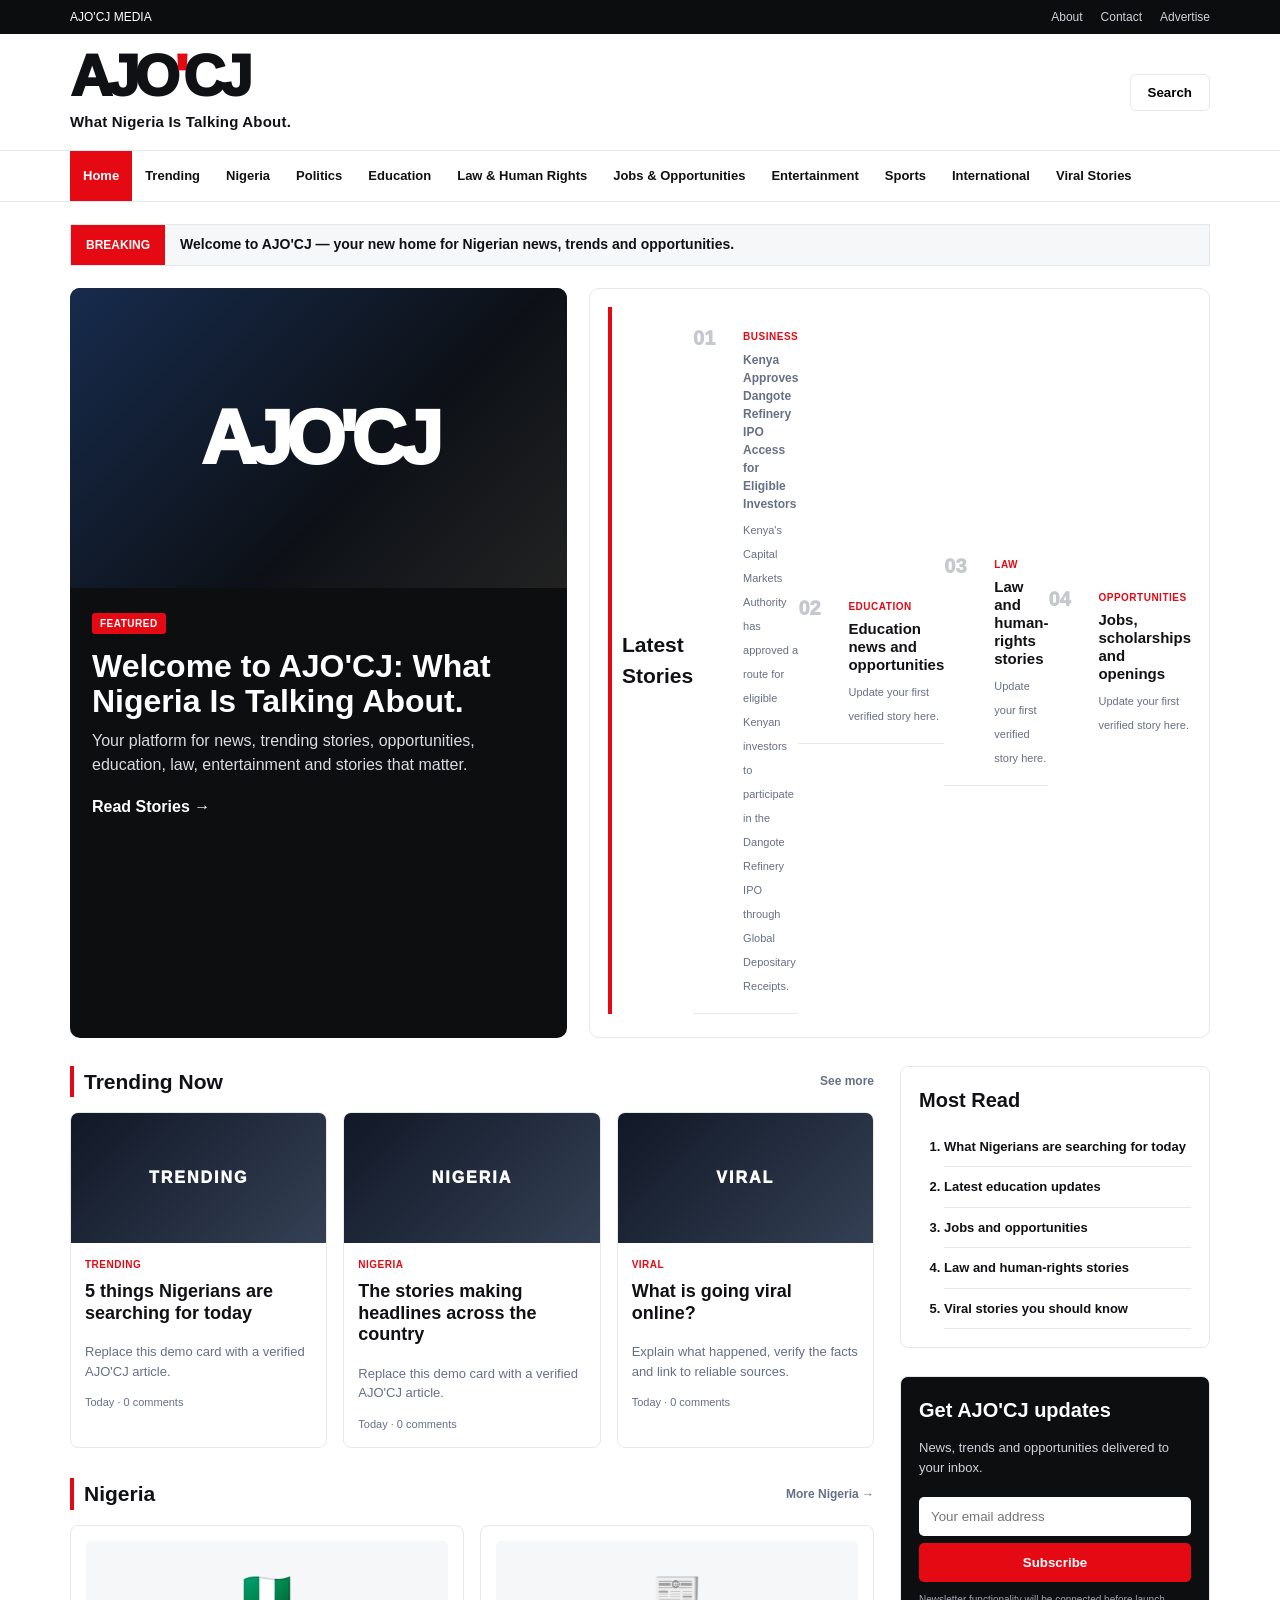
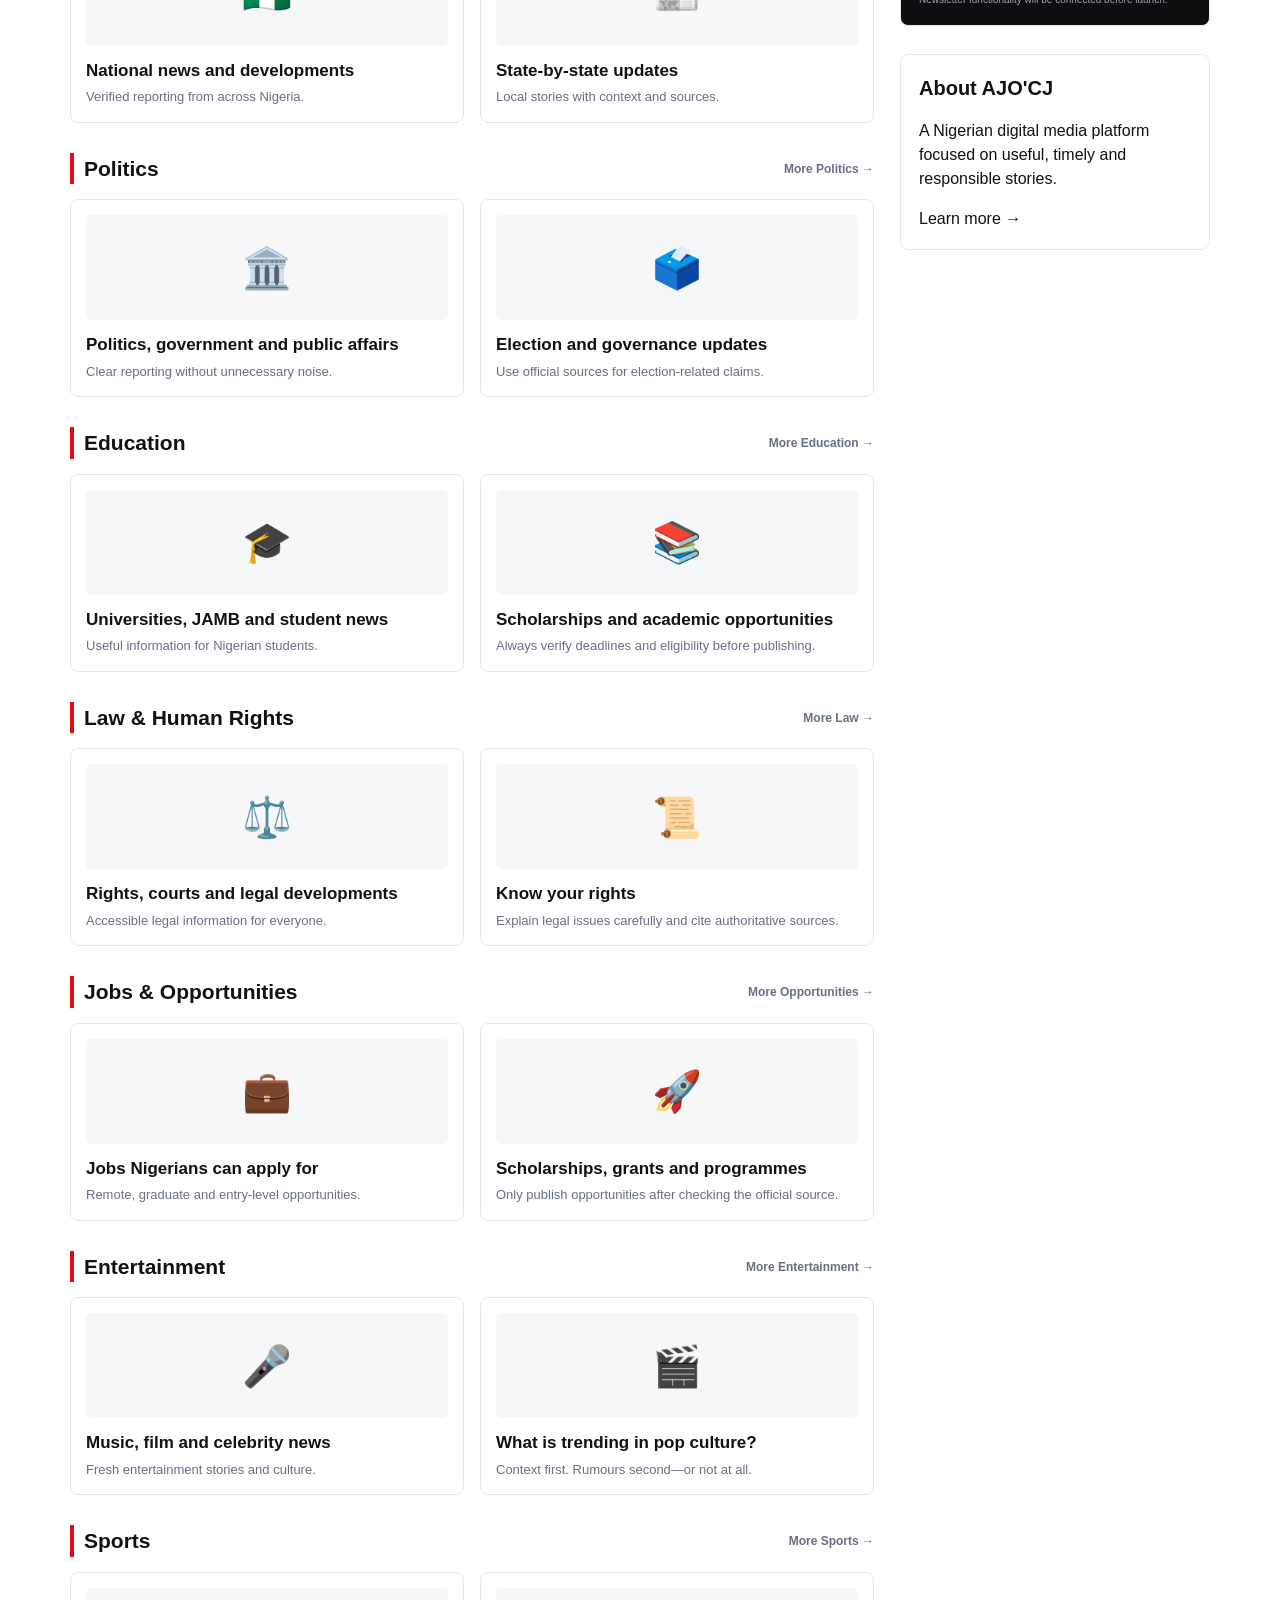
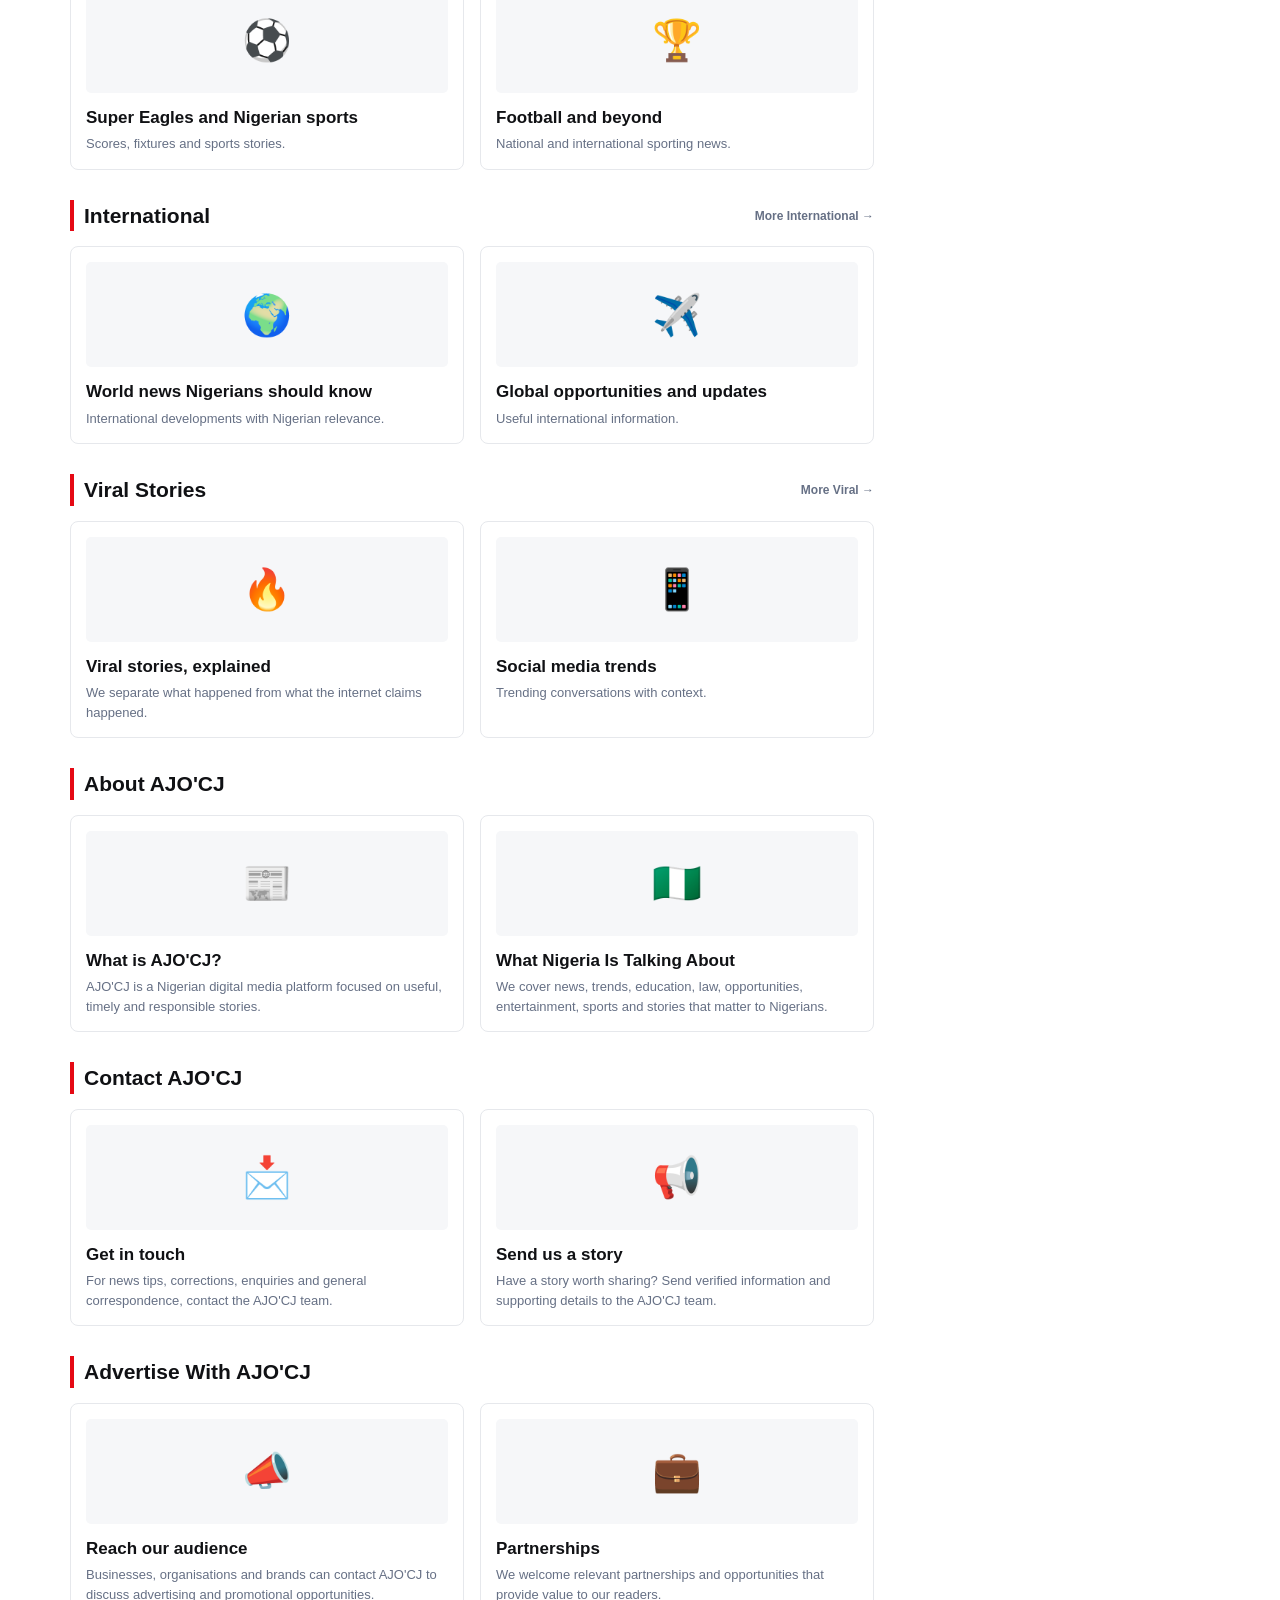
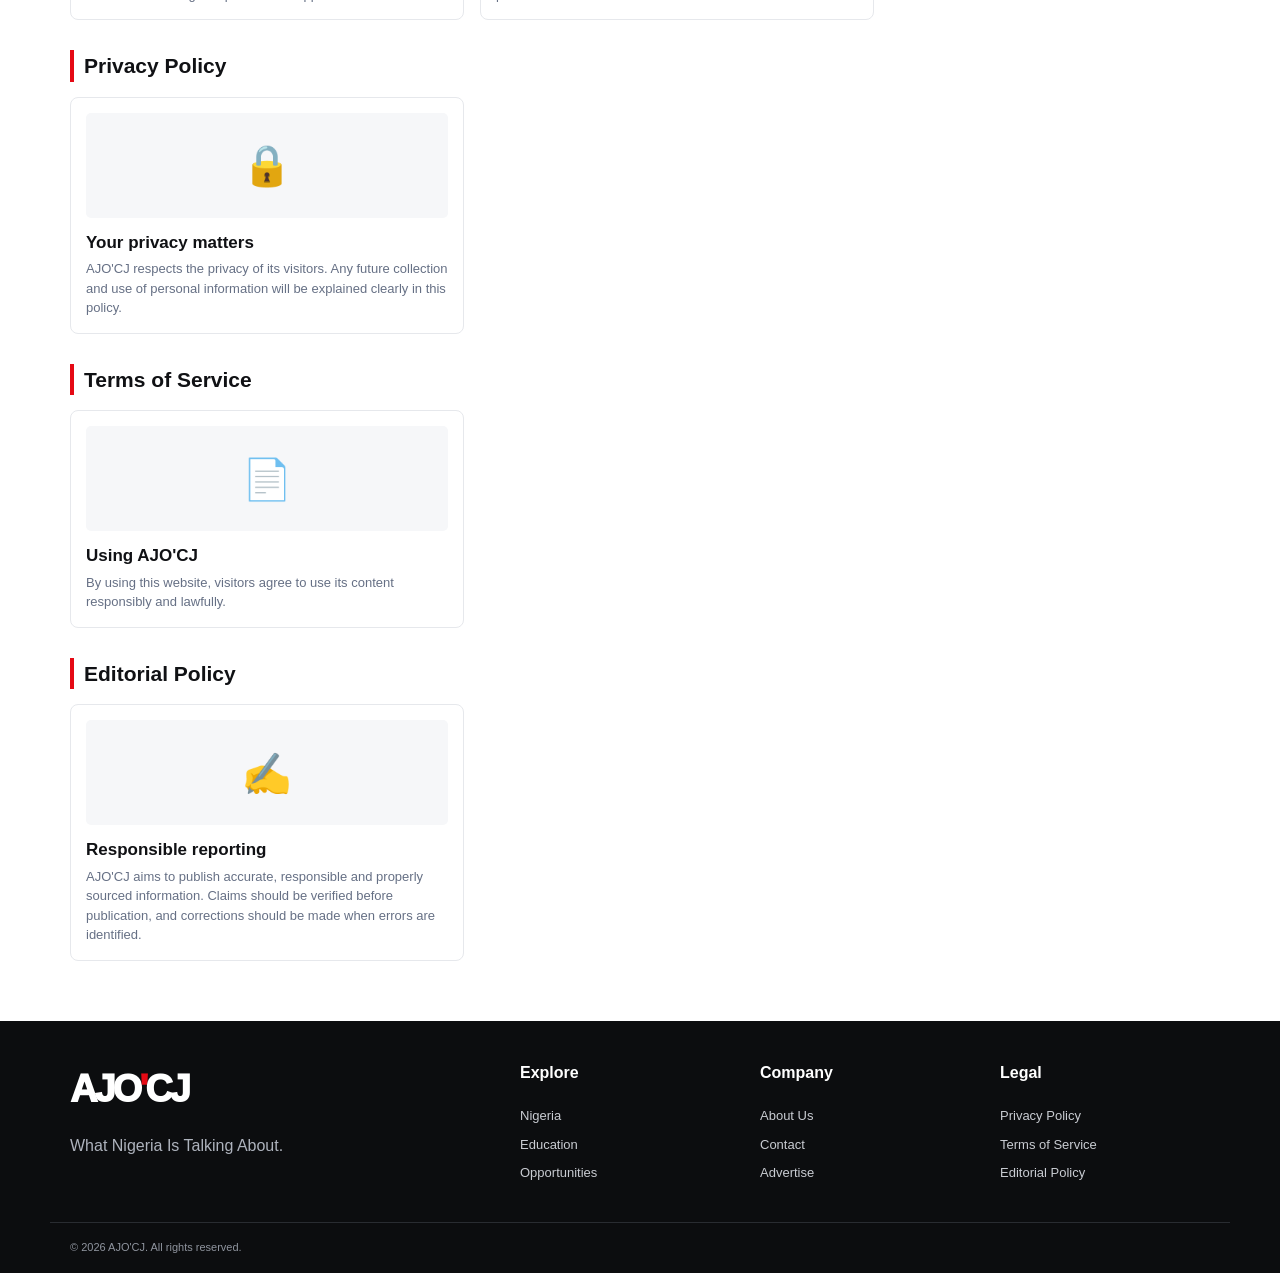
<file: index.html>
<!doctype html>
<html lang="en">
<head>
  <meta charset="utf-8">
  <meta name="viewport" content="width=device-width, initial-scale=1">
  <title>AJO'CJ — What Nigeria Is Talking About</title>
  <meta name="description" content="AJO'CJ — Nigerian news, trending stories, opportunities, education, law, entertainment and more.">
  <link rel="stylesheet" href="styles.css">
</head>

<body id="home">

  <div class="topbar">
    <div class="wrap topbar-inner">
      <span>AJO'CJ MEDIA</span>
      <div class="toplinks">
        <a href="#about">About</a>
        <a href="#contact">Contact</a>
        <a href="#advertise">Advertise</a>
      </div>
    </div>
  </div>

  <header class="header wrap">
    <a class="brand" href="#home" aria-label="AJO'CJ home">
      <span class="brand-mark">AJO<span>'</span>CJ</span>
      <span class="tagline">What Nigeria Is Talking About.</span>
    </a>

    <button class="menu-btn" id="menuBtn" aria-label="Open menu">☰</button>

    <div class="header-tools">
      <button class="search-btn" id="searchBtn">Search</button>
    </div>
  </header>

  <nav class="nav" id="nav">
    <div class="wrap nav-inner">
      <a class="active" href="#home">Home</a>
      <a href="#trending">Trending</a>
      <a href="#nigeria">Nigeria</a>
      <a href="#politics">Politics</a>
      <a href="#education">Education</a>
      <a href="#law">Law & Human Rights</a>
      <a href="#jobs">Jobs & Opportunities</a>
      <a href="#entertainment">Entertainment</a>
      <a href="#sports">Sports</a>
      <a href="#international">International</a>
      <a href="#viral">Viral Stories</a>
    </div>
  </nav>

  <main class="wrap">

    <div class="search-panel" id="searchPanel">
      <input id="searchInput" type="search" placeholder="Search AJO'CJ..." aria-label="Search AJO'CJ">
      <button id="doSearch">Search</button>
    </div>

    <section class="breaking">
      <strong>BREAKING</strong>
      <div class="ticker">
        Welcome to AJO'CJ — your new home for Nigerian news, trends and opportunities.
      </div>
    </section>

    <section class="hero-grid">

      <article class="hero-card">
        <div class="hero-image">AJO'CJ</div>

        <div class="hero-copy">
          <span class="label">FEATURED</span>

          <h1>Welcome to AJO'CJ: What Nigeria Is Talking About.</h1>

          <p>
            Your platform for news, trending stories, opportunities,
            education, law, entertainment and stories that matter.
          </p>

          <a class="read-more" href="#trending">Read Stories →</a>
        </div>
      </article>

      <aside class="latest">

        <div class="section-head">
          <h2>Latest Stories</h2>
        <article class="mini">
  <span class="number">01</span>
  <div>
    <span class="category">BUSINESS</span>
    <h3><a href="dangote-kenya-ipo.html">Kenya Approves Dangote Refinery IPO Access for Eligible Investors</a></h3>
    <small>Kenya's Capital Markets Authority has approved a route for eligible Kenyan investors to participate in the Dangote Refinery IPO through Global Depositary Receipts.</small>
  </div>
        </article>

        <article class="mini">
          <span class="number">02</span>
          <div>
            <span class="category">EDUCATION</span>
            <h3>Education news and opportunities</h3>
            <small>Update your first verified story here.</small>
          </div>
        </article>

        <article class="mini">
          <span class="number">03</span>
          <div>
            <span class="category">LAW</span>
            <h3>Law and human-rights stories</h3>
            <small>Update your first verified story here.</small>
          </div>
        </article>

        <article class="mini">
          <span class="number">04</span>
          <div>
            <span class="category">OPPORTUNITIES</span>
            <h3>Jobs, scholarships and openings</h3>
            <small>Update your first verified story here.</small>
          </div>
        </article>

      </aside>
    </section>

    <section class="content-grid">

      <div>

        <!-- TRENDING -->
        <section id="trending">

          <div class="section-head">
            <h2>Trending Now</h2>
            <a href="#viral">See more</a>
          </div>

          <div class="cards">

            <article class="card">
              <div class="placeholder">TRENDING</div>
              <span class="category">TRENDING</span>
              <h3>5 things Nigerians are searching for today</h3>
              <p>Replace this demo card with a verified AJO'CJ article.</p>
              <small>Today · 0 comments</small>
            </article>

            <article class="card">
              <div class="placeholder">NIGERIA</div>
              <span class="category">NIGERIA</span>
              <h3>The stories making headlines across the country</h3>
              <p>Replace this demo card with a verified AJO'CJ article.</p>
              <small>Today · 0 comments</small>
            </article>

            <article class="card">
              <div class="placeholder">VIRAL</div>
              <span class="category">VIRAL</span>
              <h3>What is going viral online?</h3>
              <p>Explain what happened, verify the facts and link to reliable sources.</p>
              <small>Today · 0 comments</small>
            </article>

          </div>
        </section>

        <!-- NIGERIA -->
        <section id="nigeria" class="category-section">

          <div class="section-head">
            <h2>Nigeria</h2>
            <a href="#nigeria">More Nigeria →</a>
          </div>

          <div class="story-row">

            <article>
              <div class="thumb">🇳🇬</div>
              <h3>National news and developments</h3>
              <p>Verified reporting from across Nigeria.</p>
            </article>

            <article>
              <div class="thumb">📰</div>
              <h3>State-by-state updates</h3>
              <p>Local stories with context and sources.</p>
            </article>

          </div>
        </section>

        <!-- POLITICS -->
        <section id="politics" class="category-section">

          <div class="section-head">
            <h2>Politics</h2>
            <a href="#politics">More Politics →</a>
          </div>

          <div class="story-row">

            <article>
              <div class="thumb">🏛️</div>
              <h3>Politics, government and public affairs</h3>
              <p>Clear reporting without unnecessary noise.</p>
            </article>

            <article>
              <div class="thumb">🗳️</div>
              <h3>Election and governance updates</h3>
              <p>Use official sources for election-related claims.</p>
            </article>

          </div>
        </section>

        <!-- EDUCATION -->
        <section id="education" class="category-section">

          <div class="section-head">
            <h2>Education</h2>
            <a href="#education">More Education →</a>
          </div>

          <div class="story-row">

            <article>
              <div class="thumb">🎓</div>
              <h3>Universities, JAMB and student news</h3>
              <p>Useful information for Nigerian students.</p>
            </article>

            <article>
              <div class="thumb">📚</div>
              <h3>Scholarships and academic opportunities</h3>
              <p>Always verify deadlines and eligibility before publishing.</p>
            </article>

          </div>
        </section>

        <!-- LAW -->
        <section id="law" class="category-section">

          <div class="section-head">
            <h2>Law & Human Rights</h2>
            <a href="#law">More Law →</a>
          </div>

          <div class="story-row">

            <article>
              <div class="thumb">⚖️</div>
              <h3>Rights, courts and legal developments</h3>
              <p>Accessible legal information for everyone.</p>
            </article>

            <article>
              <div class="thumb">📜</div>
              <h3>Know your rights</h3>
              <p>Explain legal issues carefully and cite authoritative sources.</p>
            </article>

          </div>
        </section>

        <!-- JOBS -->
        <section id="jobs" class="category-section">

          <div class="section-head">
            <h2>Jobs & Opportunities</h2>
            <a href="#jobs">More Opportunities →</a>
          </div>

          <div class="story-row">

            <article>
              <div class="thumb">💼</div>
              <h3>Jobs Nigerians can apply for</h3>
              <p>Remote, graduate and entry-level opportunities.</p>
            </article>

            <article>
              <div class="thumb">🚀</div>
              <h3>Scholarships, grants and programmes</h3>
              <p>Only publish opportunities after checking the official source.</p>
            </article>

          </div>
        </section>

        <!-- ENTERTAINMENT -->
        <section id="entertainment" class="category-section">

          <div class="section-head">
            <h2>Entertainment</h2>
            <a href="#entertainment">More Entertainment →</a>
          </div>

          <div class="story-row">

            <article>
              <div class="thumb">🎤</div>
              <h3>Music, film and celebrity news</h3>
              <p>Fresh entertainment stories and culture.</p>
            </article>

            <article>
              <div class="thumb">🎬</div>
              <h3>What is trending in pop culture?</h3>
              <p>Context first. Rumours second—or not at all.</p>
            </article>

          </div>
        </section>

        <!-- SPORTS -->
        <section id="sports" class="category-section">

          <div class="section-head">
            <h2>Sports</h2>
            <a href="#sports">More Sports →</a>
          </div>

          <div class="story-row">

            <article>
              <div class="thumb">⚽</div>
              <h3>Super Eagles and Nigerian sports</h3>
              <p>Scores, fixtures and sports stories.</p>
            </article>

            <article>
              <div class="thumb">🏆</div>
              <h3>Football and beyond</h3>
              <p>National and international sporting news.</p>
            </article>

          </div>
        </section>

        <!-- INTERNATIONAL -->
        <section id="international" class="category-section">

          <div class="section-head">
            <h2>International</h2>
            <a href="#international">More International →</a>
          </div>

          <div class="story-row">

            <article>
              <div class="thumb">🌍</div>
              <h3>World news Nigerians should know</h3>
              <p>International developments with Nigerian relevance.</p>
            </article>

            <article>
              <div class="thumb">✈️</div>
              <h3>Global opportunities and updates</h3>
              <p>Useful international information.</p>
            </article>

          </div>
        </section>

        <!-- VIRAL -->
        <section id="viral" class="category-section">

          <div class="section-head">
            <h2>Viral Stories</h2>
            <a href="#viral">More Viral →</a>
          </div>

          <div class="story-row">

            <article>
              <div class="thumb">🔥</div>
              <h3>Viral stories, explained</h3>
              <p>We separate what happened from what the internet claims happened.</p>
            </article>

            <article>
              <div class="thumb">📱</div>
              <h3>Social media trends</h3>
              <p>Trending conversations with context.</p>
            </article>

          </div>
        </section>

        <!-- ABOUT -->
        <section id="about" class="category-section">

          <div class="section-head">
            <h2>About AJO'CJ</h2>
          </div>

          <div class="story-row">

            <article>
              <div class="thumb">📰</div>
              <h3>What is AJO'CJ?</h3>
              <p>
                AJO'CJ is a Nigerian digital media platform focused on
                useful, timely and responsible stories.
              </p>
            </article>

            <article>
              <div class="thumb">🇳🇬</div>
              <h3>What Nigeria Is Talking About</h3>
              <p>
                We cover news, trends, education, law, opportunities,
                entertainment, sports and stories that matter to Nigerians.
              </p>
            </article>

          </div>
        </section>

        <!-- CONTACT -->
        <section id="contact" class="category-section">

          <div class="section-head">
            <h2>Contact AJO'CJ</h2>
          </div>

          <div class="story-row">

            <article>
              <div class="thumb">📩</div>
              <h3>Get in touch</h3>
              <p>
                For news tips, corrections, enquiries and general
                correspondence, contact the AJO'CJ team.
              </p>
            </article>

            <article>
              <div class="thumb">📢</div>
              <h3>Send us a story</h3>
              <p>
                Have a story worth sharing? Send verified information
                and supporting details to the AJO'CJ team.
              </p>
            </article>

          </div>
        </section>

        <!-- ADVERTISE -->
        <section id="advertise" class="category-section">

          <div class="section-head">
            <h2>Advertise With AJO'CJ</h2>
          </div>

          <div class="story-row">

            <article>
              <div class="thumb">📣</div>
              <h3>Reach our audience</h3>
              <p>
                Businesses, organisations and brands can contact AJO'CJ
                to discuss advertising and promotional opportunities.
              </p>
            </article>

            <article>
              <div class="thumb">💼</div>
              <h3>Partnerships</h3>
              <p>
                We welcome relevant partnerships and opportunities that
                provide value to our readers.
              </p>
            </article>

          </div>
        </section>

        <!-- PRIVACY -->
        <section id="privacy" class="category-section">

          <div class="section-head">
            <h2>Privacy Policy</h2>
          </div>

          <div class="story-row">

            <article>
              <div class="thumb">🔒</div>
              <h3>Your privacy matters</h3>
              <p>
                AJO'CJ respects the privacy of its visitors. Any future
                collection and use of personal information will be
                explained clearly in this policy.
              </p>
            </article>

          </div>
        </section>

        <!-- TERMS -->
        <section id="terms" class="category-section">

          <div class="section-head">
            <h2>Terms of Service</h2>
          </div>

          <div class="story-row">

            <article>
              <div class="thumb">📄</div>
              <h3>Using AJO'CJ</h3>
              <p>
                By using this website, visitors agree to use its content
                responsibly and lawfully.
              </p>
            </article>

          </div>
        </section>

        <!-- EDITORIAL POLICY -->
        <section id="editorial" class="category-section">

          <div class="section-head">
            <h2>Editorial Policy</h2>
          </div>

          <div class="story-row">

            <article>
              <div class="thumb">✍️</div>
              <h3>Responsible reporting</h3>
              <p>
                AJO'CJ aims to publish accurate, responsible and
                properly sourced information. Claims should be verified
                before publication, and corrections should be made when
                errors are identified.
              </p>
            </article>

          </div>
        </section>

      </div>

      <!-- SIDEBAR -->
      <aside class="sidebar">

        <div class="side-box">
          <h2>Most Read</h2>

          <ol>
            <li>What Nigerians are searching for today</li>
            <li>Latest education updates</li>
            <li>Jobs and opportunities</li>
            <li>Law and human-rights stories</li>
            <li>Viral stories you should know</li>
          </ol>
        </div>

        <div class="side-box newsletter">

          <h2>Get AJO'CJ updates</h2>

          <p>
            News, trends and opportunities delivered to your inbox.
          </p>

          <input
            type="email"
            placeholder="Your email address"
          >

          <button>Subscribe</button>

          <small>
            Newsletter functionality will be connected before launch.
          </small>

        </div>

        <div class="side-box">

          <h2>About AJO'CJ</h2>

          <p>
            A Nigerian digital media platform focused on useful,
            timely and responsible stories.
          </p>

          <a href="#about">Learn more →</a>

        </div>

      </aside>

    </section>

  </main>

  <footer>

    <div class="wrap footer-grid">

      <div>
        <div class="footer-brand">AJO<span>'</span>CJ</div>
        <p>What Nigeria Is Talking About.</p>
      </div>

      <div>
        <h4>Explore</h4>
        <a href="#nigeria">Nigeria</a>
        <a href="#education">Education</a>
        <a href="#jobs">Opportunities</a>
      </div>

      <div>
        <h4>Company</h4>
        <a href="#about">About Us</a>
        <a href="#contact">Contact</a>
        <a href="#advertise">Advertise</a>
      </div>

      <div>
        <h4>Legal</h4>
        <a href="#privacy">Privacy Policy</a>
        <a href="#terms">Terms of Service</a>
        <a href="#editorial">Editorial Policy</a>
      </div>

    </div>

    <div class="wrap copyright">
      © 2026 AJO'CJ. All rights reserved.
    </div>

  </footer>

  <script src="script.js"></script>

</body>
</html>
</file>
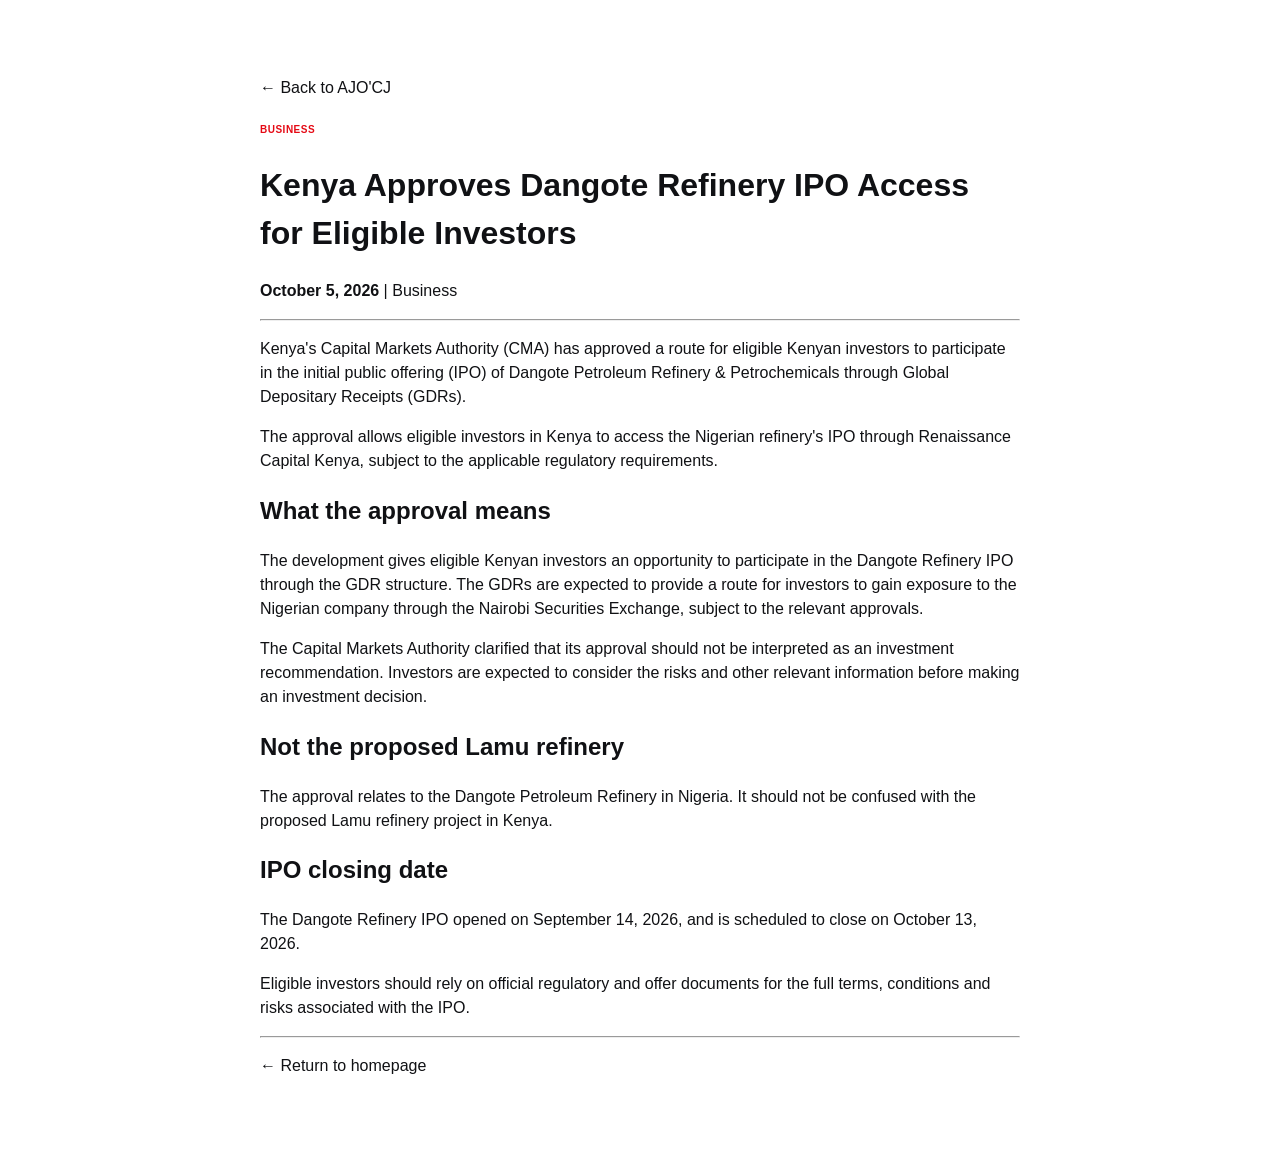
<file: dangote-kenya-ipo.html>
<!DOCTYPE html>
<html lang="en">
<head>
  <meta charset="UTF-8">
  <meta name="viewport" content="width=device-width, initial-scale=1.0">
  <title>Kenya Approves Dangote Refinery IPO Access for Eligible Investors | AJO'CJ</title>
  <link rel="stylesheet" href="styles.css">
</head>

<body>

  <main style="max-width: 800px; margin: 40px auto; padding: 20px;">

    <p><a href="index.html">← Back to AJO'CJ</a></p>

    <span class="category">BUSINESS</span>

    <h1>Kenya Approves Dangote Refinery IPO Access for Eligible Investors</h1>

    <p><strong>October 5, 2026</strong> | Business</p>

    <hr>

    <p>
      Kenya's Capital Markets Authority (CMA) has approved a route for eligible Kenyan investors to participate in the initial public offering (IPO) of Dangote Petroleum Refinery & Petrochemicals through Global Depositary Receipts (GDRs).
    </p>

    <p>
      The approval allows eligible investors in Kenya to access the Nigerian refinery's IPO through Renaissance Capital Kenya, subject to the applicable regulatory requirements.
    </p>

    <h2>What the approval means</h2>

    <p>
      The development gives eligible Kenyan investors an opportunity to participate in the Dangote Refinery IPO through the GDR structure. The GDRs are expected to provide a route for investors to gain exposure to the Nigerian company through the Nairobi Securities Exchange, subject to the relevant approvals.
    </p>

    <p>
      The Capital Markets Authority clarified that its approval should not be interpreted as an investment recommendation. Investors are expected to consider the risks and other relevant information before making an investment decision.
    </p>

    <h2>Not the proposed Lamu refinery</h2>

    <p>
      The approval relates to the Dangote Petroleum Refinery in Nigeria. It should not be confused with the proposed Lamu refinery project in Kenya.
    </p>

    <h2>IPO closing date</h2>

    <p>
      The Dangote Refinery IPO opened on September 14, 2026, and is scheduled to close on October 13, 2026.
    </p>

    <p>
      Eligible investors should rely on official regulatory and offer documents for the full terms, conditions and risks associated with the IPO.
    </p>

    <hr>

    <p><a href="index.html">← Return to homepage</a></p>

  </main>

</body>
  </html>
</file>
<file: styles.css>
:root{--ink:#101114;--muted:#667085;--line:#e6e8ec;--red:#e50914;--bg:#fff;--soft:#f6f7f9;--max:1180px}
*{box-sizing:border-box}html{scroll-behavior:smooth}body{margin:0;font-family:Arial,Helvetica,sans-serif;color:var(--ink);background:var(--bg);line-height:1.5}a{color:inherit;text-decoration:none}.wrap{max-width:var(--max);margin:auto;padding-left:20px;padding-right:20px}
.topbar{background:#0c0d0f;color:#fff;font-size:12px}.topbar-inner{height:34px;display:flex;align-items:center;justify-content:space-between}.toplinks{display:flex;gap:18px;color:#cfd2d8}
.header{min-height:116px;display:flex;align-items:center;justify-content:space-between}.brand{display:flex;flex-direction:column}.brand-mark{font-weight:950;font-size:58px;letter-spacing:-5px;line-height:.9}.brand-mark span,.footer-brand span{color:var(--red)}.tagline{font-size:15px;font-weight:700;margin-top:9px;letter-spacing:.2px}.header-tools{display:flex;align-items:center}.search-btn{border:1px solid var(--line);background:#fff;border-radius:6px;padding:10px 17px;font-weight:700;cursor:pointer}.menu-btn{display:none}
.nav{border-top:1px solid var(--line);border-bottom:1px solid var(--line);background:#fff;position:sticky;top:0;z-index:10}.nav-inner{display:flex;overflow:auto;white-space:nowrap}.nav a{padding:15px 13px;font-size:13px;font-weight:800}.nav a:hover,.nav a.active{background:var(--red);color:#fff}
.search-panel{display:none;padding:15px 0;gap:8px}.search-panel.show{display:flex}.search-panel input{flex:1;padding:12px;border:1px solid var(--line);border-radius:6px}.search-panel button{padding:12px 18px;background:var(--red);color:#fff;border:0;border-radius:6px;font-weight:700}
.breaking{display:flex;margin:22px 0;border:1px solid var(--line);background:var(--soft);min-height:42px;align-items:center}.breaking strong{background:var(--red);color:#fff;padding:11px 15px;font-size:12px}.ticker{padding:0 15px;font-weight:700;font-size:14px}
.hero-grid{display:grid;grid-template-columns:1.55fr 1fr;gap:22px}.hero-card{border-radius:10px;overflow:hidden;background:#0d0e10;color:#fff;position:relative}.hero-image{height:300px;background:linear-gradient(135deg,#172b4d,#0d1117 60%,#222);display:flex;align-items:center;justify-content:center;font-size:76px;font-weight:950;letter-spacing:-6px;color:#fff}.hero-copy{padding:22px}.label,.category{font-size:10px;font-weight:900;letter-spacing:.5px;color:var(--red)}.hero-copy .label{color:#fff;background:var(--red);padding:5px 8px;border-radius:3px}.hero-copy h1{font-size:32px;line-height:1.1;margin:15px 0 10px}.hero-copy p{color:#d9dbe0;margin:0 0 18px}.read-more{font-weight:900}.latest{border:1px solid var(--line);border-radius:10px;padding:18px}.section-head{display:flex;justify-content:space-between;align-items:center;border-left:4px solid var(--red);padding-left:10px;margin:28px 0 15px}.section-head h2{margin:0;font-size:21px}.section-head a{font-size:12px;color:var(--muted);font-weight:700}.latest .section-head{margin:0 0 5px}.mini{display:grid;grid-template-columns:38px 1fr;gap:12px;padding:16px 0;border-bottom:1px solid var(--line)}.mini:last-child{border:0}.number{font-weight:950;font-size:20px;color:#c5c8ce}.mini h3{font-size:15px;line-height:1.2;margin:3px 0 5px}.mini small,.card small{color:var(--muted);font-size:11px}
.content-grid{display:grid;grid-template-columns:1fr 310px;gap:26px}.cards{display:grid;grid-template-columns:repeat(3,1fr);gap:16px}.card{border:1px solid var(--line);border-radius:8px;overflow:hidden}.placeholder{height:130px;background:linear-gradient(135deg,#111827,#344054);color:#fff;display:flex;align-items:center;justify-content:center;font-weight:950;letter-spacing:2px}.card .category,.card h3,.card p,.card small{margin-left:14px;margin-right:14px}.card .category{display:inline-block;margin-top:14px}.card h3{font-size:18px;line-height:1.2;margin-top:6px}.card p{font-size:13px;color:var(--muted)}.card small{display:block;margin-bottom:15px}
.category-section{margin-top:30px}.story-row{display:grid;grid-template-columns:1fr 1fr;gap:16px}.story-row article{border:1px solid var(--line);padding:15px;border-radius:8px}.thumb{height:105px;background:var(--soft);display:flex;align-items:center;justify-content:center;font-size:40px;border-radius:5px}.story-row h3{font-size:17px;margin:12px 0 4px}.story-row p{font-size:13px;color:var(--muted);margin:0}
.sidebar{padding-top:0}.side-box{border:1px solid var(--line);border-radius:8px;padding:18px;margin-top:28px}.side-box:first-child{margin-top:28px}.side-box h2{margin:0 0 12px;font-size:20px}.side-box ol{margin:0;padding-left:25px}.side-box li{padding:10px 0;border-bottom:1px solid var(--line);font-weight:700;font-size:13px}.newsletter{background:#0d0e10;color:#fff}.newsletter p{color:#cfd2d8;font-size:13px}.newsletter input{width:100%;padding:12px;border-radius:5px;border:0;margin:7px 0}.newsletter button{width:100%;padding:12px;border:0;border-radius:5px;background:var(--red);color:#fff;font-weight:900}.newsletter small{display:block;color:#9da2ad;margin-top:10px;font-size:10px}
footer{margin-top:60px;background:#0c0d0f;color:#fff;padding:40px 0 18px}.footer-grid{display:grid;grid-template-columns:2fr 1fr 1fr 1fr;gap:30px}.footer-brand{font-size:38px;font-weight:950;letter-spacing:-3px}.footer-grid p{color:#aeb3bd}.footer-grid h4{margin-top:0}.footer-grid a{display:block;color:#c9ccd2;font-size:13px;margin:9px 0}.copyright{border-top:1px solid #292c31;margin-top:30px;padding-top:16px;color:#8f949e;font-size:11px}
@media(max-width:900px){.hero-grid,.content-grid{grid-template-columns:1fr}.sidebar{display:block}.cards{grid-template-columns:1fr 1fr}.nav a{padding:13px 10px}.header{min-height:95px}.brand-mark{font-size:46px}}
@media(max-width:600px){.toplinks{display:none}.header{min-height:85px}.brand-mark{font-size:39px}.tagline{font-size:11px}.menu-btn{display:block;border:1px solid var(--line);background:#fff;padding:9px;border-radius:6px}.header-tools{display:none}.nav{display:none}.nav.open{display:block}.nav-inner{display:grid;grid-template-columns:1fr 1fr}.nav a{border-bottom:1px solid var(--line)}.hero-image{height:210px;font-size:55px}.hero-copy h1{font-size:25px}.cards,.story-row{grid-template-columns:1fr}.breaking{font-size:12px}.breaking strong{font-size:10px}.footer-grid{grid-template-columns:1fr 1fr}}
</file>
